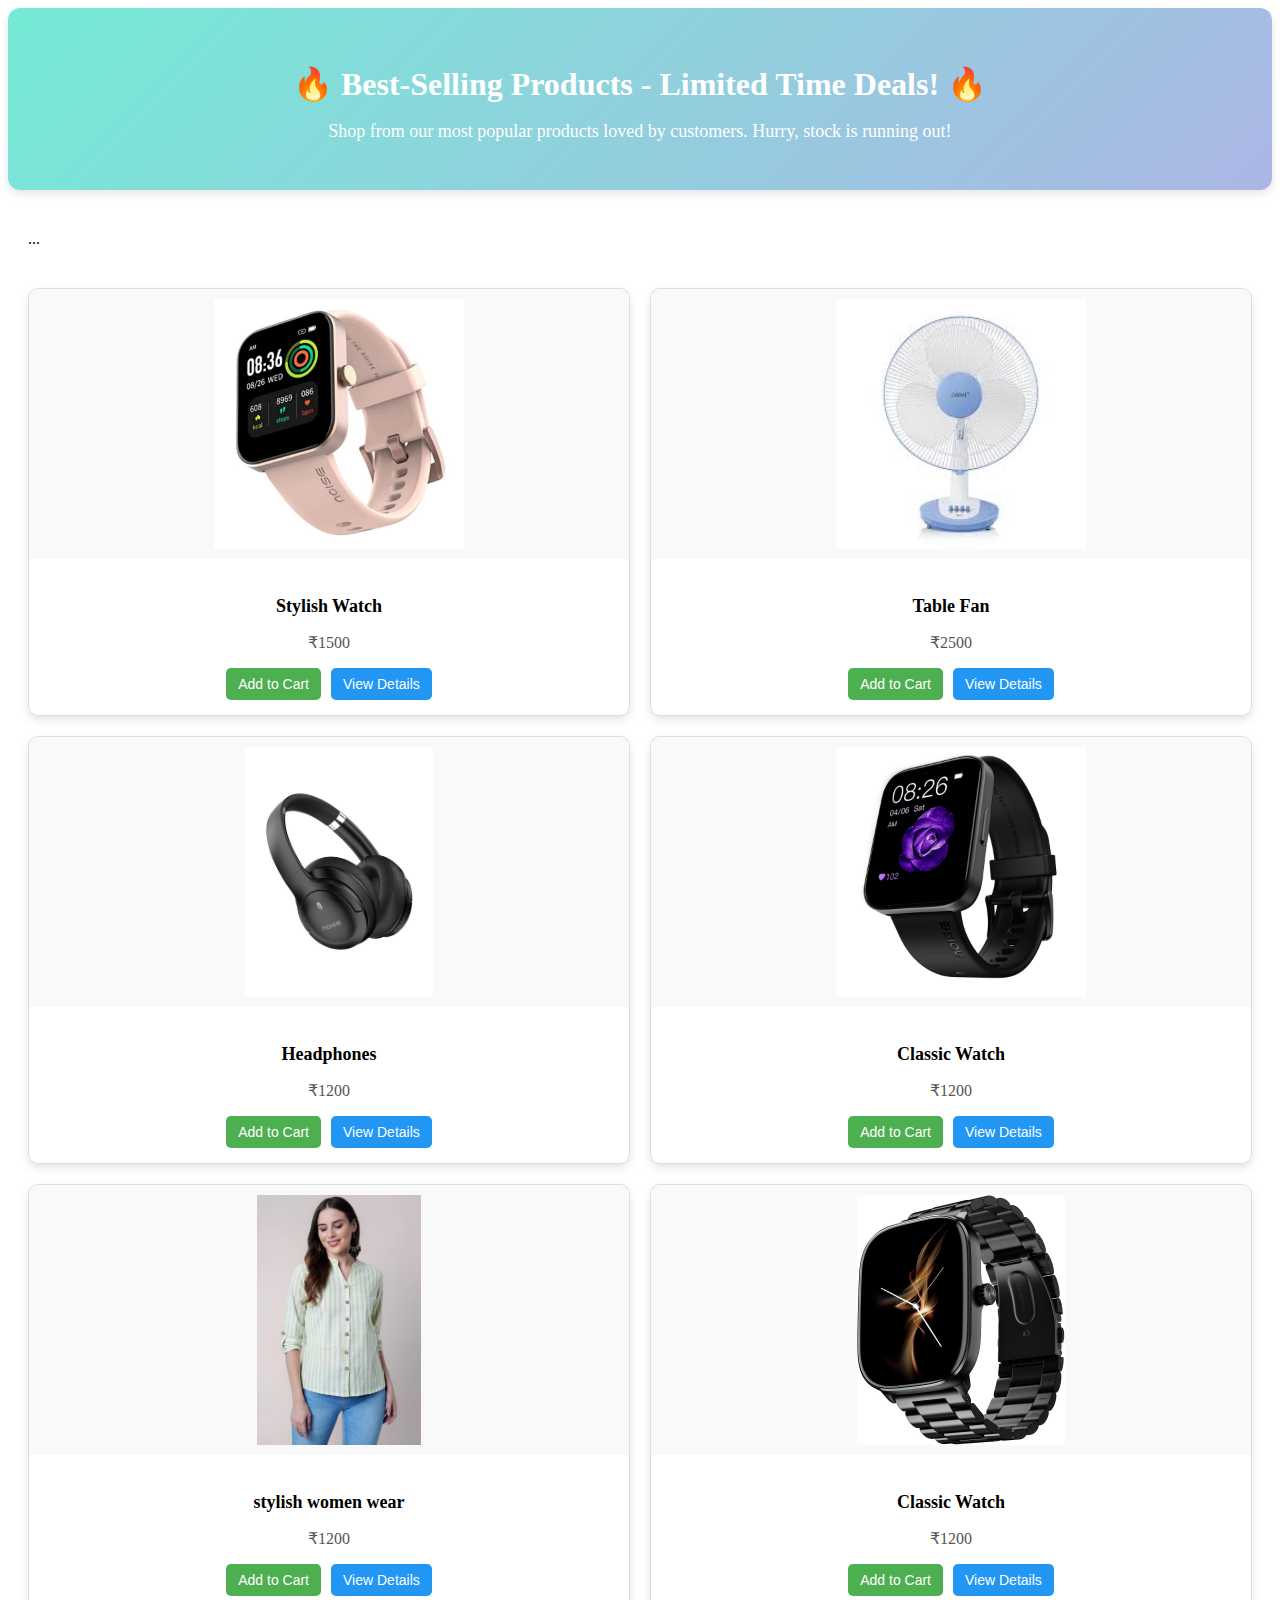
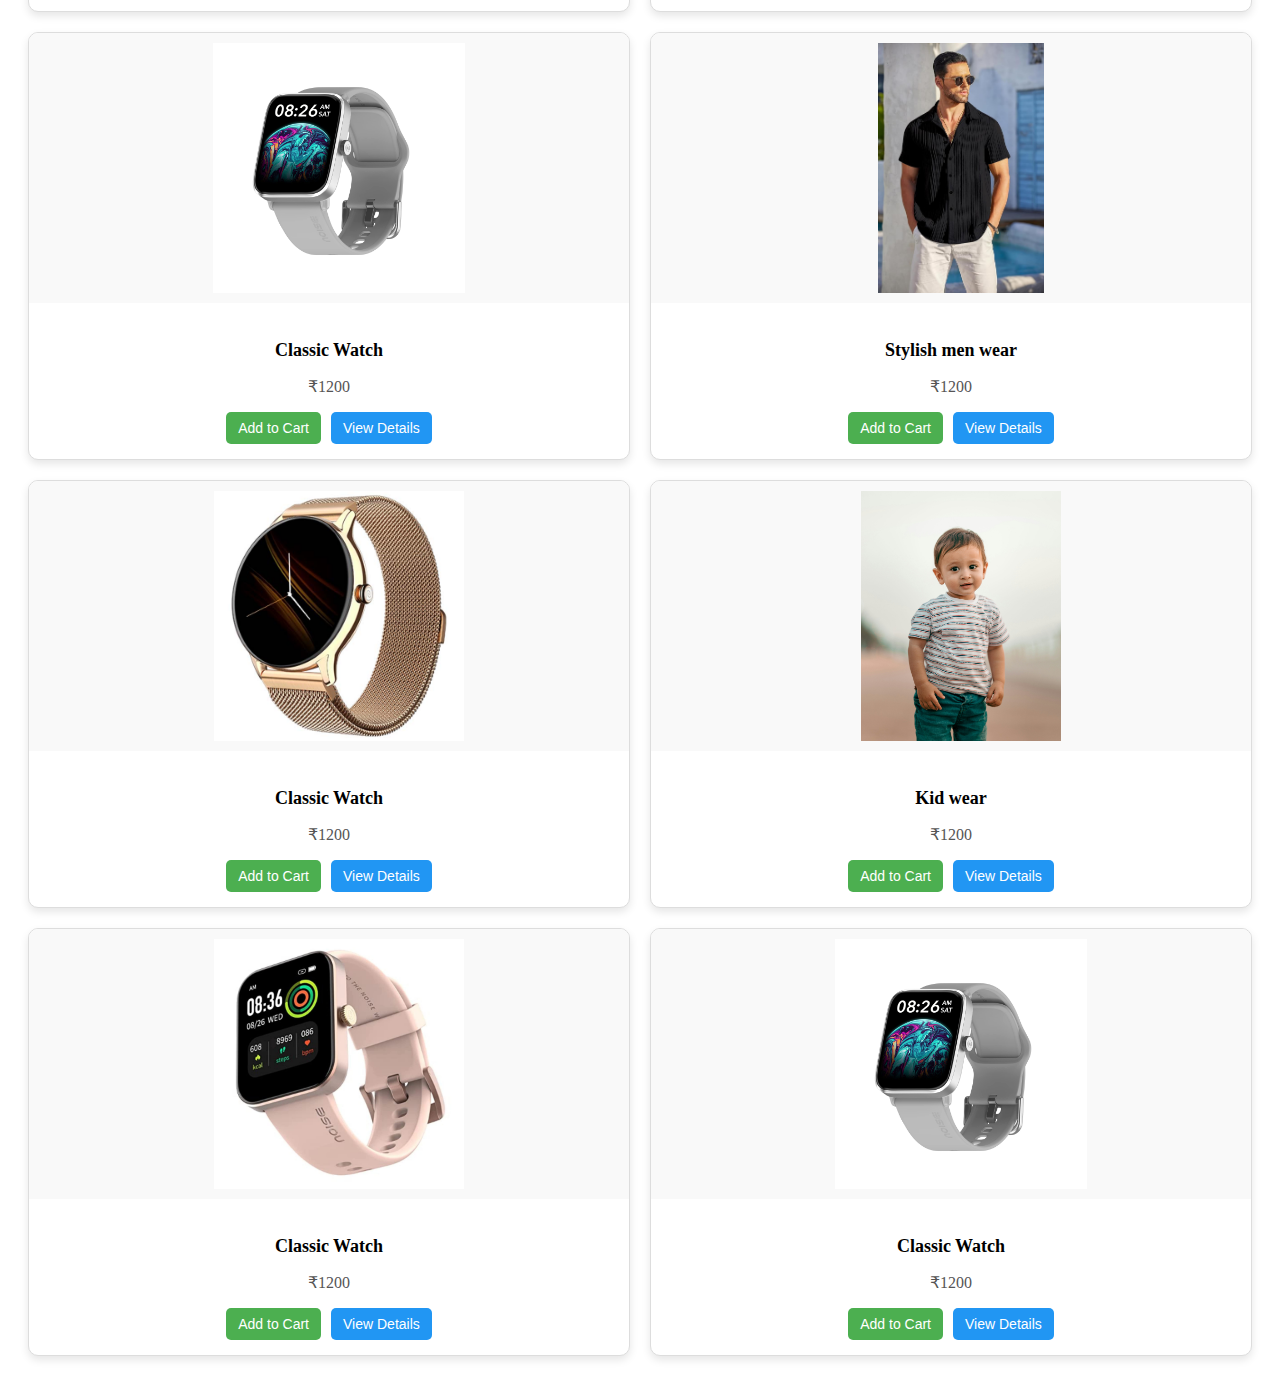
<file: bestselling.html>
<!DOCTYPE html>
<html lang="en">
<head>
    <meta charset="UTF-8">
    <meta name="viewport" content="width=device-width, initial-scale=1.0">
    <link rel="stylesheet" href="salefolder.css">
    <title>Sale</title>
</head>
<body>

    <div class="products_banner">
        <h2>🔥 Best-Selling Products - Limited Time Deals! 🔥</h2>
        <p>Shop from our most popular products loved by customers. Hurry, stock is running out!</p>

    </div>
    
    <div class="products">
        <!-- Your Cards Start Here -->
        ...
    </div>
    
    <div class="products">
        <!-- Card Start -->
        <div class="card">
            <div class="card_top">
                <img src="./IMAGES/watch.jpg" alt="Watch 1" class="card_img">
                <div class="card_top_icons">
                    <i class="fas fa-heart"></i>
                    <i class="fas fa-eye"></i>
                </div>
            </div>
            <div class="card_body">
                <h3 class="card_title">Stylish Watch</h3>
                <p class="card_price">₹1500</p>
                <!-- 🔥 New Button Section -->
        <div class="card_buttons">
            <button class="btn_cart" onclick="addToCart('./IMAGES/watch.jpg', 'Stylish Watch')">Add to Cart</button>
            <button class="btn_view">View Details</button>
        </div>
            </div>
        </div>
    
        <div class="card">
            <div class="card_top">
                <img src="./IMAGES/tablefan.jpeg" alt="Watch 2" class="card_img">
                <div class="card_top_icons">
                    <i class="fas fa-heart"></i>
                    <i class="fas fa-eye"></i>
                </div>
            </div>
            <div class="card_body">
                <h3 class="card_title">Table Fan</h3>
                <p class="card_price">₹2500</p>
                <!-- 🔥 New Button Section -->
        <div class="card_buttons">
            <button class="btn_cart" onclick="addToCart('./IMAGES/tablefan.jpeg', 'Table Fan')">Add to Cart</button>
            <button class="btn_view">View Details</button>
        </div>
            </div>
        </div>
    
        <!-- Similarly add more watch cards till you have 12 cards -->
        <div class="card">
            <div class="card_top">
                <img src="./IMAGES/headphone.jpg" alt="Watch 3" class="card_img">
                <div class="card_top_icons">
                    <i class="fas fa-heart"></i>
                    <i class="fas fa-eye"></i>
                </div>
            </div>
            <div class="card_body">
                <h3 class="card_title">Headphones</h3>
                <p class="card_price">₹1200</p>
                <!-- 🔥 New Button Section -->
        <div class="card_buttons">
            <button class="btn_cart" onclick="addToCart('./IMAGES/headphone.jpg', 'Headphones')">Add to Cart</button>
            <button class="btn_view">View Details</button>
        </div>
            </div>
        </div>
    
        <!-- Add watch4.jpg to watch12.jpg similarly -->

        <div class="card">
            <div class="card_top">
                <img src="./IMAGES/watch4.jpg" alt="Watch 3" class="card_img">
                <div class="card_top_icons">
                    <i class="fas fa-heart"></i>
                    <i class="fas fa-eye"></i>
                </div>
            </div>
            <div class="card_body">
                <h3 class="card_title">Classic Watch</h3>
                <p class="card_price">₹1200</p>
                <!-- 🔥 New Button Section -->
        <div class="card_buttons">
            <button class="btn_cart" onclick="addToCart('./IMAGES/watch4.jpg', 'Classic Watch')">Add to Cart</button>
            <button class="btn_view">View Details</button>
        </div>
            </div>
        </div>

        <!-- Add watch5.jpg to watch12.jpg similarly -->

        <div class="card">
            <div class="card_top">
                <img src="./IMAGES/women fash.jpg" alt="Watch 3" class="card_img">
                <div class="card_top_icons">
                    <i class="fas fa-heart"></i>
                    <i class="fas fa-eye"></i>
                </div>
            </div>
            <div class="card_body">
                <h3 class="card_title">stylish women wear</h3>
                <p class="card_price">₹1200</p>
                <!-- 🔥 New Button Section -->
        <div class="card_buttons">
            <button class="btn_cart" onclick="addToCart('./IMAGES/women fash.jpg', 'stylish women wear')">Add to Cart</button>
            <button class="btn_view">View Details</button>
        </div>
            </div>
        </div>

        <!-- Add watch6.jpg to watch12.jpg similarly -->

        <div class="card">
            <div class="card_top">
                <img src="./IMAGES/watch5.jpg" alt="Watch 3" class="card_img">
                <div class="card_top_icons">
                    <i class="fas fa-heart"></i>
                    <i class="fas fa-eye"></i>
                </div>
            </div>
            <div class="card_body">
                <h3 class="card_title">Classic Watch</h3>
                <p class="card_price">₹1200</p>
                <!-- 🔥 New Button Section -->
        <div class="card_buttons">
            <button class="btn_cart" onclick="addToCart('./IMAGES/watch5.jpg', 'Classic Watch')">Add to Cart</button>
            <button class="btn_view">View Details</button>
        </div>
            </div>
        </div>

        <!-- Add watch7.jpg to watch12.jpg similarly -->

        <div class="card">
            <div class="card_top">
                <img src="./IMAGES/watch7.jpg" alt="Watch 3" class="card_img">
                <div class="card_top_icons">
                    <i class="fas fa-heart"></i>
                    <i class="fas fa-eye"></i>
                </div>
            </div>
            <div class="card_body">
                <h3 class="card_title">Classic Watch</h3>
                <p class="card_price">₹1200</p>
                <!-- 🔥 New Button Section -->
        <div class="card_buttons">
            <button class="btn_cart" onclick="addToCart('./IMAGES/watch7.jpg', 'Classic Watch')">Add to Cart</button>
            <button class="btn_view">View Details</button>
        </div>
            </div>
        </div>

        <!-- Add watch8.jpg to watch12.jpg similarly -->

        <div class="card">
            <div class="card_top">
                <img src="./IMAGES/men fash.jpg" alt="Watch 3" class="card_img">
                <div class="card_top_icons">
                    <i class="fas fa-heart"></i>
                    <i class="fas fa-eye"></i>
                </div>
            </div>
            <div class="card_body">
                <h3 class="card_title">Stylish men wear</h3>
                <p class="card_price">₹1200</p>
                <!-- 🔥 New Button Section -->
        <div class="card_buttons">
            <button class="btn_cart" onclick="addToCart('./IMAGES/men fash.jpg', 'Stylish men wear')">Add to Cart</button>
            <button class="btn_view">View Details</button>
        </div>
            </div>
        </div>

        <!-- Add watch9.jpg to watch12.jpg similarly -->

        <div class="card">
            <div class="card_top">
                <img src="./IMAGES/watch3.jpg" alt="Watch 3" class="card_img">
                <div class="card_top_icons">
                    <i class="fas fa-heart"></i>
                    <i class="fas fa-eye"></i>
                </div>
            </div>
            <div class="card_body">
                <h3 class="card_title">Classic Watch</h3>
                <p class="card_price">₹1200</p>
                <!-- 🔥 New Button Section -->
        <div class="card_buttons">
            <button class="btn_cart" onclick="addToCart('./IMAGES/watch3.jpg', 'Classic Watch')">Add to Cart</button>
            <button class="btn_view">View Details</button>
        </div>
            </div>
        </div>

        <!-- Add watch10.jpg to watch12.jpg similarly -->

        <div class="card">
            <div class="card_top">
                <img src="./IMAGES/kid fash.jpeg" alt="Watch 3" class="card_img">
                <div class="card_top_icons">
                    <i class="fas fa-heart"></i>
                    <i class="fas fa-eye"></i>
                </div>
            </div>
            <div class="card_body">
                <h3 class="card_title">Kid wear</h3>
                <p class="card_price">₹1200</p>
                <!-- 🔥 New Button Section -->
        <div class="card_buttons">
            <button class="btn_cart" onclick="addToCart('./IMAGES/kid fash.jpeg', 'Kid wear')">Add to Cart</button>
            <button class="btn_view">View Details</button>
        </div>
            </div>
        </div>

        <!-- Add watch11.jpg to watch12.jpg similarly -->

        <div class="card">
            <div class="card_top">
                <img src="./IMAGES/watch.jpg" alt="Watch 3" class="card_img">
                <div class="card_top_icons">
                    <i class="fas fa-heart"></i>
                    <i class="fas fa-eye"></i>
                </div>
            </div>
            <div class="card_body">
                <h3 class="card_title">Classic Watch</h3>
                <p class="card_price">₹1200</p>
                <div class="card_buttons">
                    <button class="btn_cart" onclick="addToCart('./IMAGES/watch.jpg', 'Classic Watch')">Add to Cart</button>
                    <button class="btn_view">View Details</button>
                </div>
            </div>
        </div>

        <!-- Add watch12.jpg to watch12.jpg similarly -->

        <div class="card">
            <div class="card_top">
                <img src="./IMAGES/watch7.jpg" alt="Watch 3" class="card_img">
                <div class="card_top_icons">
                    <i class="fas fa-heart"></i>
                    <i class="fas fa-eye"></i>
                </div>
            </div>
            <div class="card_body">
                <h3 class="card_title">Classic Watch</h3>
                <p class="card_price">₹1200</p>
                <!-- 🔥 New Button Section -->
        <div class="card_buttons">
            <button class="btn_cart" onclick="addToCart('./IMAGES/watch7.jpg', 'Classic Watch')">Add to Cart</button>
            <button class="btn_view">View Details</button>
        </div>
            </div>
        </div>
    
    
    </div>
    
</body>

<script>
    function addToCart(imageUrl, productName) {
        let cart = JSON.parse(localStorage.getItem('cart')) || [];
        cart.push({
            image: imageUrl,
            name: productName,
            quantity: 1
        });
        localStorage.setItem('cart', JSON.stringify(cart));
        window.location.href = 'cart.html';
    }
    </script>
</html>
</file>
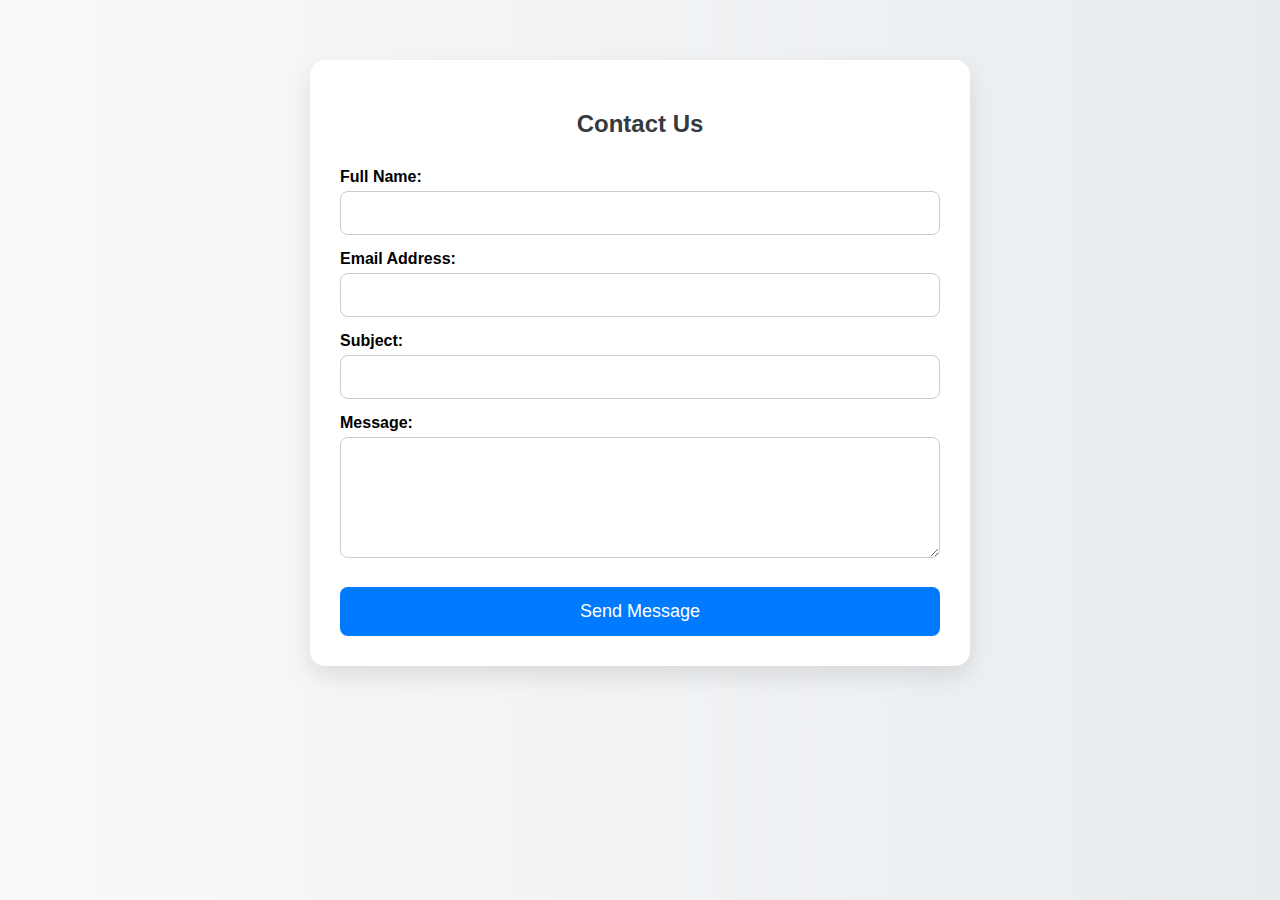
<file: contact.html>
<!DOCTYPE html>
<html lang="en">
<head>
  <meta charset="UTF-8" />
  <meta name="viewport" content="width=device-width, initial-scale=1.0"/>
  <title>Contact Us - MyShop</title>
  <style>
    body {
      margin: 0;
      padding: 0;
      background: linear-gradient(to right, #f8f9fa, #e9ecef);
      font-family: 'Segoe UI', sans-serif;
    }
    .contact-box {
      max-width: 600px;
      background: white;
      margin: 60px auto;
      padding: 30px;
      border-radius: 15px;
      box-shadow: 0 10px 25px rgba(0,0,0,0.1);
    }
    h2 {
      text-align: center;
      margin-bottom: 30px;
      color: #343a40;
    }
    label {
      display: block;
      margin-top: 15px;
      font-weight: 600;
    }
    input, textarea {
      width: 100%;
      padding: 12px;
      margin-top: 5px;
      border: 1px solid #ccc;
      border-radius: 8px;
      font-size: 16px;
      box-sizing: border-box;
    }
    button {
      width: 100%;
      padding: 14px;
      background: #007bff;
      color: white;
      border: none;
      font-size: 18px;
      border-radius: 8px;
      margin-top: 25px;
      cursor: pointer;
      transition: background 0.3s ease;
    }
    button:hover {
      background: #0056b3;
    }
  </style>
</head>
<body>

  <div class="contact-box">
    <h2>Contact Us</h2>
    <form id="contactForm">
      <label for="name">Full Name:</label>
      <input type="text" id="name" name="name" required>

      <label for="email">Email Address:</label>
      <input type="email" id="email" name="email" required>

      <label for="subject">Subject:</label>
      <input type="text" id="subject" name="subject" required>

      <label for="message">Message:</label>
      <textarea id="message" name="message" rows="5" required></textarea>

      <button type="submit">Send Message</button>
    </form>
  </div>

  <script>
    document.getElementById("contactForm").addEventListener("submit", function(e) {
      e.preventDefault(); // Prevent actual form submission
      alert("✅ Your details have been submitted successfully!");
      this.reset(); // Clear the form after submission
    });
  </script>

</body>
</html>
</file>
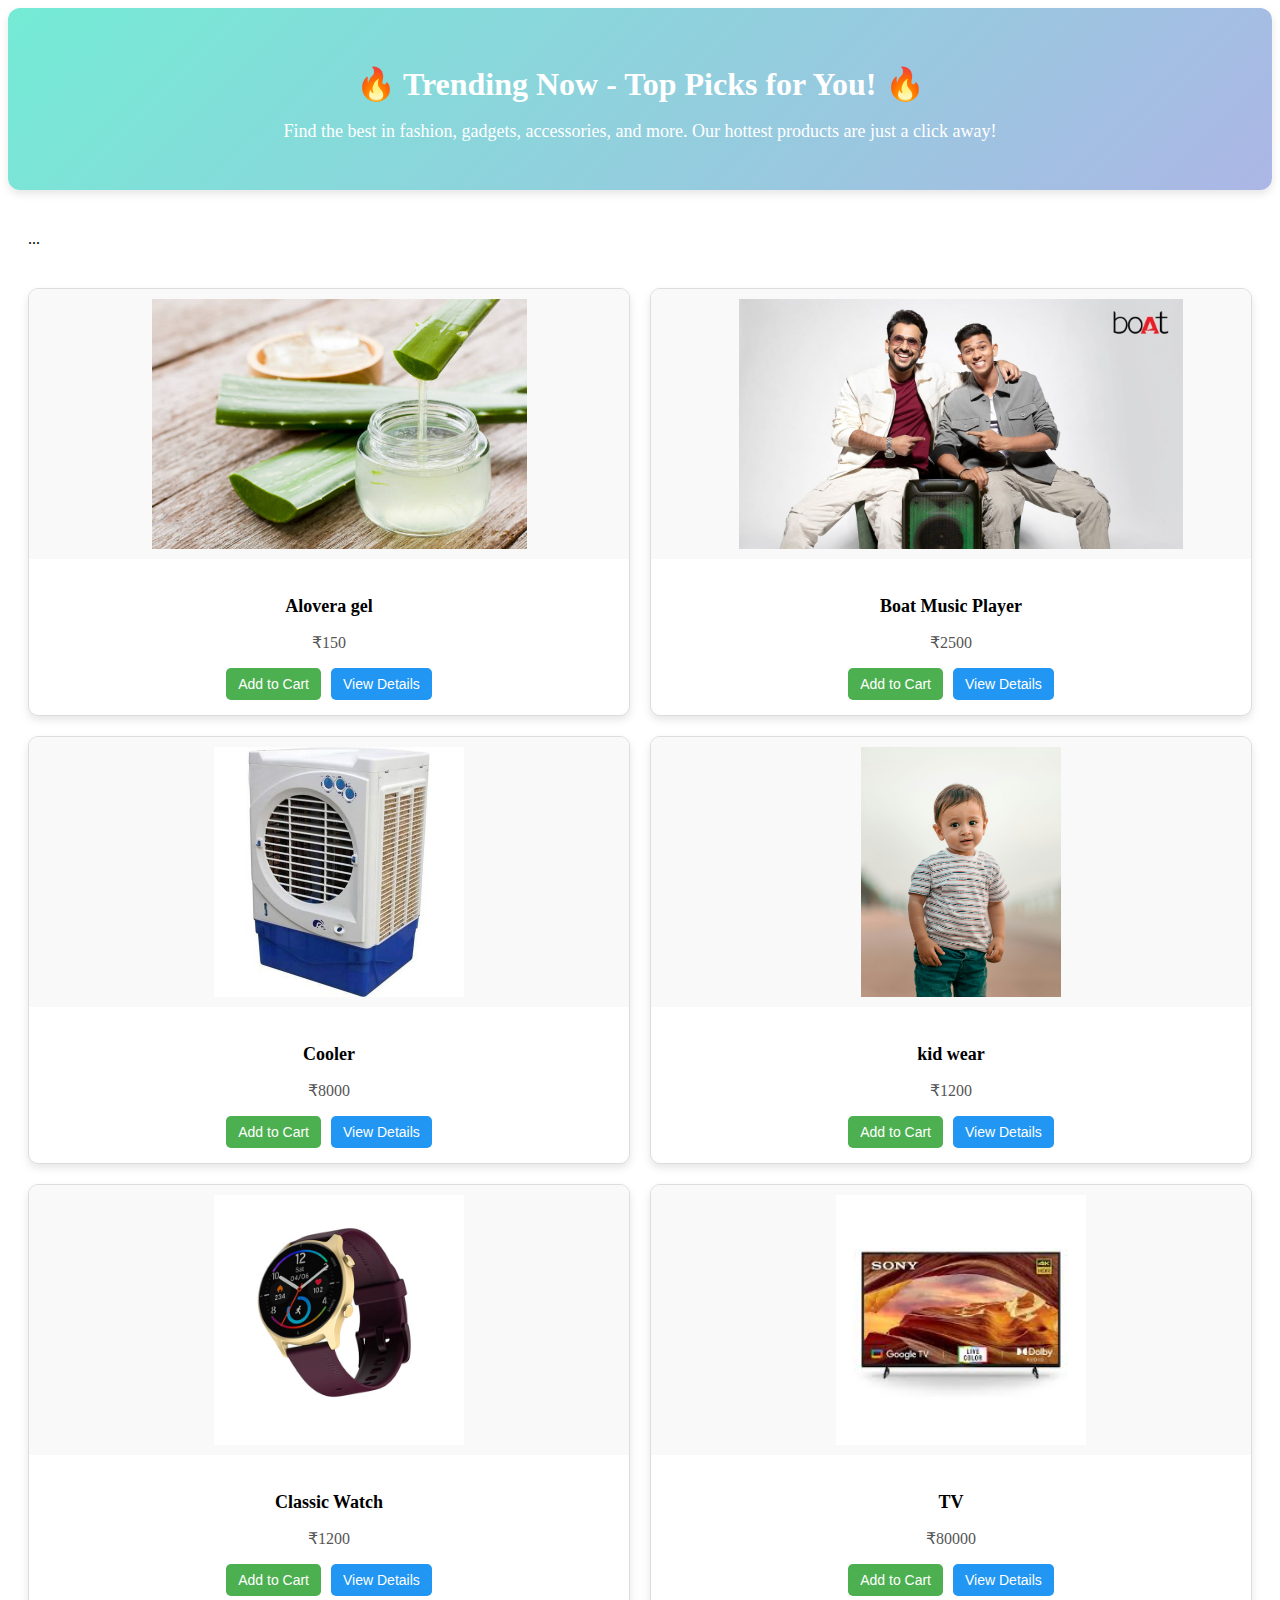
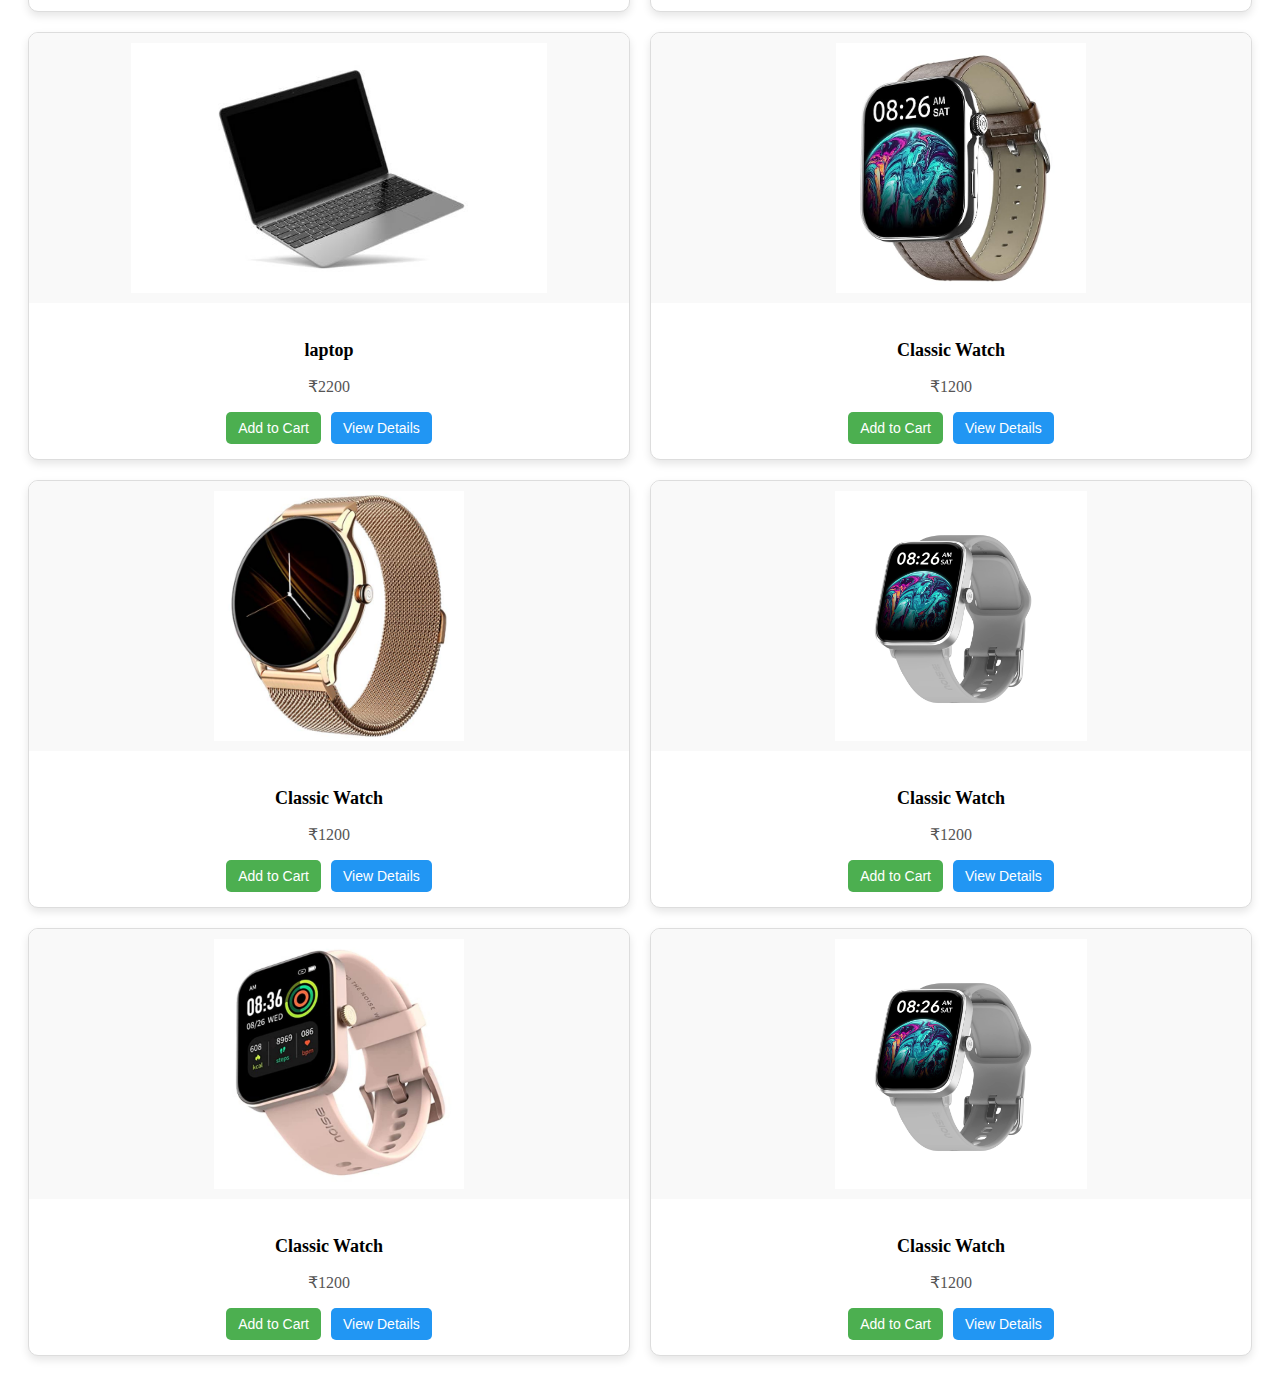
<file: ourproduct.html>
<!DOCTYPE html>
<html lang="en">
<head>
    <meta charset="UTF-8">
    <meta name="viewport" content="width=device-width, initial-scale=1.0">
    <link rel="stylesheet" href="salefolder.css">
    <title>Sale</title>
</head>
<body>

    <div class="products_banner">
        <h2>🔥 Trending Now - Top Picks for You! 🔥</h2>
        <p>Find the best in fashion, gadgets, accessories, and more. Our hottest products are just a click away!</p>

    </div>
    
    <div class="products">
        <!-- Your Cards Start Here -->
        ...
    </div>
    
    <div class="products">
        <!-- Card Start -->
        <div class="card">
            <div class="card_top">
                <img src="./IMAGES/alovera gel.jpg" alt="Watch 1" class="card_img">
                <div class="card_top_icons">
                    <i class="fas fa-heart"></i>
                    <i class="fas fa-eye"></i>
                </div>
            </div>
            <div class="card_body">
                <h3 class="card_title">Alovera gel</h3>
                <p class="card_price">₹150</p>
                <!-- 🔥 New Button Section -->
        <div class="card_buttons">
            <button class="btn_cart" onclick="addToCart('./IMAGES/alovera gel.jpg', 'Alovera gel')">Add to Cart</button>
            <button class="btn_view">View Details</button>
        </div>
            </div>
        </div>
    
        <div class="card">
            <div class="card_top">
                <img src="./IMAGES/boat music player.jpg" alt="Watch 2" class="card_img">
                <div class="card_top_icons">
                    <i class="fas fa-heart"></i>
                    <i class="fas fa-eye"></i>
                </div>
            </div>
            <div class="card_body">
                <h3 class="card_title">Boat Music Player</h3>
                <p class="card_price">₹2500</p>
                <!-- 🔥 New Button Section -->
        <div class="card_buttons">
            <button class="btn_cart" onclick="addToCart('./IMAGES/boat music player.jpg', 'Boat Music Player')">Add to Cart</button>
            <button class="btn_view">View Details</button>
        </div>
            </div>
        </div>
    
        <!-- Similarly add more watch cards till you have 12 cards -->
        <div class="card">
            <div class="card_top">
                <img src="./IMAGES/cooler.jpg" alt="Watch 3" class="card_img">
                <div class="card_top_icons">
                    <i class="fas fa-heart"></i>
                    <i class="fas fa-eye"></i>
                </div>
            </div>
            <div class="card_body">
                <h3 class="card_title">Cooler</h3>
                <p class="card_price">₹8000</p>
                <!-- 🔥 New Button Section -->
        <div class="card_buttons">
            <button class="btn_cart" onclick="addToCart('./IMAGES/cooler.jpg', 'Cooler')">Add to Cart</button>
            <button class="btn_view">View Details</button>
        </div>
            </div>
        </div>
    
        <!-- Add watch4.jpg to watch12.jpg similarly -->

        <div class="card">
            <div class="card_top">
                <img src="./IMAGES/kid fash.jpeg" alt="Watch 3" class="card_img">
                <div class="card_top_icons">
                    <i class="fas fa-heart"></i>
                    <i class="fas fa-eye"></i>
                </div>
            </div>
            <div class="card_body">
                <h3 class="card_title">kid wear</h3>
                <p class="card_price">₹1200</p>
                <!-- 🔥 New Button Section -->
        <div class="card_buttons">
            <button class="btn_cart" onclick="addToCart('./IMAGES/kid fash.jpeg', 'kid wear')">Add to Cart</button>
            <button class="btn_view">View Details</button>
        </div>
            </div>
        </div>

        <!-- Add watch5.jpg to watch12.jpg similarly -->

        <div class="card">
            <div class="card_top">
                <img src="./IMAGES/watch6.jpg" alt="Watch 3" class="card_img">
                <div class="card_top_icons">
                    <i class="fas fa-heart"></i>
                    <i class="fas fa-eye"></i>
                </div>
            </div>
            <div class="card_body">
                <h3 class="card_title">Classic Watch</h3>
                <p class="card_price">₹1200</p>
                <!-- 🔥 New Button Section -->
        <div class="card_buttons">
            <button class="btn_cart" onclick="addToCart('./IMAGES/watch6.jpg', 'Classic Watch')">Add to Cart</button>
            <button class="btn_view">View Details</button>
        </div>
            </div>
        </div>

        <!-- Add watch6.jpg to watch12.jpg similarly -->

        <div class="card">
            <div class="card_top">
                <img src="./IMAGES/tv.jpeg" alt="Watch 3" class="card_img">
                <div class="card_top_icons">
                    <i class="fas fa-heart"></i>
                    <i class="fas fa-eye"></i>
                </div>
            </div>
            <div class="card_body">
                <h3 class="card_title">TV</h3>
                <p class="card_price">₹80000</p>
                <!-- 🔥 New Button Section -->
        <div class="card_buttons">
            <button class="btn_cart" onclick="addToCart('./IMAGES/tv.jpeg', 'TV')">Add to Cart</button>
            <button class="btn_view">View Details</button>
        </div>
            </div>
        </div>

        <!-- Add watch7.jpg to watch12.jpg similarly -->

        <div class="card">
            <div class="card_top">
                <img src="./IMAGES/laptop.jpg" alt="Watch 3" class="card_img">
                
                <div class="card_top_icons">
                    <i class="fas fa-heart"></i>
                    <i class="fas fa-eye"></i>
                </div>
            </div>
            <div class="card_body">
                <h3 class="card_title">laptop</h3>
                <p class="card_price">₹2200</p>
                <!-- 🔥 New Button Section -->
        <div class="card_buttons">
            <button class="btn_cart" onclick="addToCart('./IMAGES/laptop.jpg', 'Laptop')">Add to Cart</button>
            <button class="btn_view">View Details</button>
        </div>
            </div>
        </div>

        <!-- Add watch8.jpg to watch12.jpg similarly -->

        <div class="card">
            <div class="card_top">
                <img src="./IMAGES/watch8.jpg" alt="Watch 3" class="card_img">
                <div class="card_top_icons">
                    <i class="fas fa-heart"></i>
                    <i class="fas fa-eye"></i>
                </div>
            </div>
            <div class="card_body">
                <h3 class="card_title">Classic Watch</h3>
                <p class="card_price">₹1200</p>
                <!-- 🔥 New Button Section -->
        <div class="card_buttons">
            <button class="btn_cart" onclick="addToCart('./IMAGES/watch8.jpg', 'Classic Watch')">Add to Cart</button>
            <button class="btn_view">View Details</button>
        </div>
            </div>
        </div>

        <!-- Add watch9.jpg to watch12.jpg similarly -->

        <div class="card">
            <div class="card_top">
                <img src="./IMAGES/watch3.jpg" alt="Watch 3" class="card_img">
                <div class="card_top_icons">
                    <i class="fas fa-heart"></i>
                    <i class="fas fa-eye"></i>
                </div>
            </div>
            <div class="card_body">
                <h3 class="card_title">Classic Watch</h3>
                <p class="card_price">₹1200</p>
                <!-- 🔥 New Button Section -->
        <div class="card_buttons">
            <button class="btn_cart" onclick="addToCart('./IMAGES/watch3.jpg', 'Classic Watch')">Add to Cart</button>
            <button class="btn_view">View Details</button>
        </div>
            </div>
        </div>

        <!-- Add watch10.jpg to watch12.jpg similarly -->

        <div class="card">
            <div class="card_top">
                <img src="./IMAGES/watch7.jpg" alt="Watch 3" class="card_img">
                <div class="card_top_icons">
                    <i class="fas fa-heart"></i>
                    <i class="fas fa-eye"></i>
                </div>
            </div>
            <div class="card_body">
                <h3 class="card_title">Classic Watch</h3>
                <p class="card_price">₹1200</p>
                <!-- 🔥 New Button Section -->
        <div class="card_buttons">
            <button class="btn_cart" onclick="addToCart('./IMAGES/watch7.jpg', 'Classic Watch')">Add to Cart</button>
            <button class="btn_view">View Details</button>
        </div>
            </div>
        </div>

        <!-- Add watch11.jpg to watch12.jpg similarly -->

        <div class="card">
            <div class="card_top">
                <img src="./IMAGES/watch.jpg" alt="Watch 3" class="card_img">
                <div class="card_top_icons">
                    <i class="fas fa-heart"></i>
                    <i class="fas fa-eye"></i>
                </div>
            </div>
            <div class="card_body">
                <h3 class="card_title">Classic Watch</h3>
                <p class="card_price">₹1200</p>
                <div class="card_buttons">
                    <button class="btn_cart" onclick="addToCart('./IMAGES/watch.jpg', 'Classic Watch')">Add to Cart</button>
                    <button class="btn_view">View Details</button>
                </div>
            </div>
        </div>

        <!-- Add watch12.jpg to watch12.jpg similarly -->

        <div class="card">
            <div class="card_top">
                <img src="./IMAGES/watch7.jpg" alt="Watch 3" class="card_img">
                <div class="card_top_icons">
                    <i class="fas fa-heart"></i>
                    <i class="fas fa-eye"></i>
                </div>
            </div>
            <div class="card_body">
                <h3 class="card_title">Classic Watch</h3>
                <p class="card_price">₹1200</p>
                <!-- 🔥 New Button Section -->
        <div class="card_buttons">
            <button class="btn_cart" onclick="addToCart('./IMAGES/watch7.jpg', 'Classic Watch')">Add to Cart</button>
            <button class="btn_view">View Details</button>
        </div>
            </div>
        </div>
    
    
    </div>
    
</body>

<script>
    function addToCart(imageUrl, productName) {
        let cart = JSON.parse(localStorage.getItem('cart')) || [];
        cart.push({
            image: imageUrl,
            name: productName,
            quantity: 1
        });
        localStorage.setItem('cart', JSON.stringify(cart));
        window.location.href = 'cart.html';
    }
    </script>
    
</html>
</file>
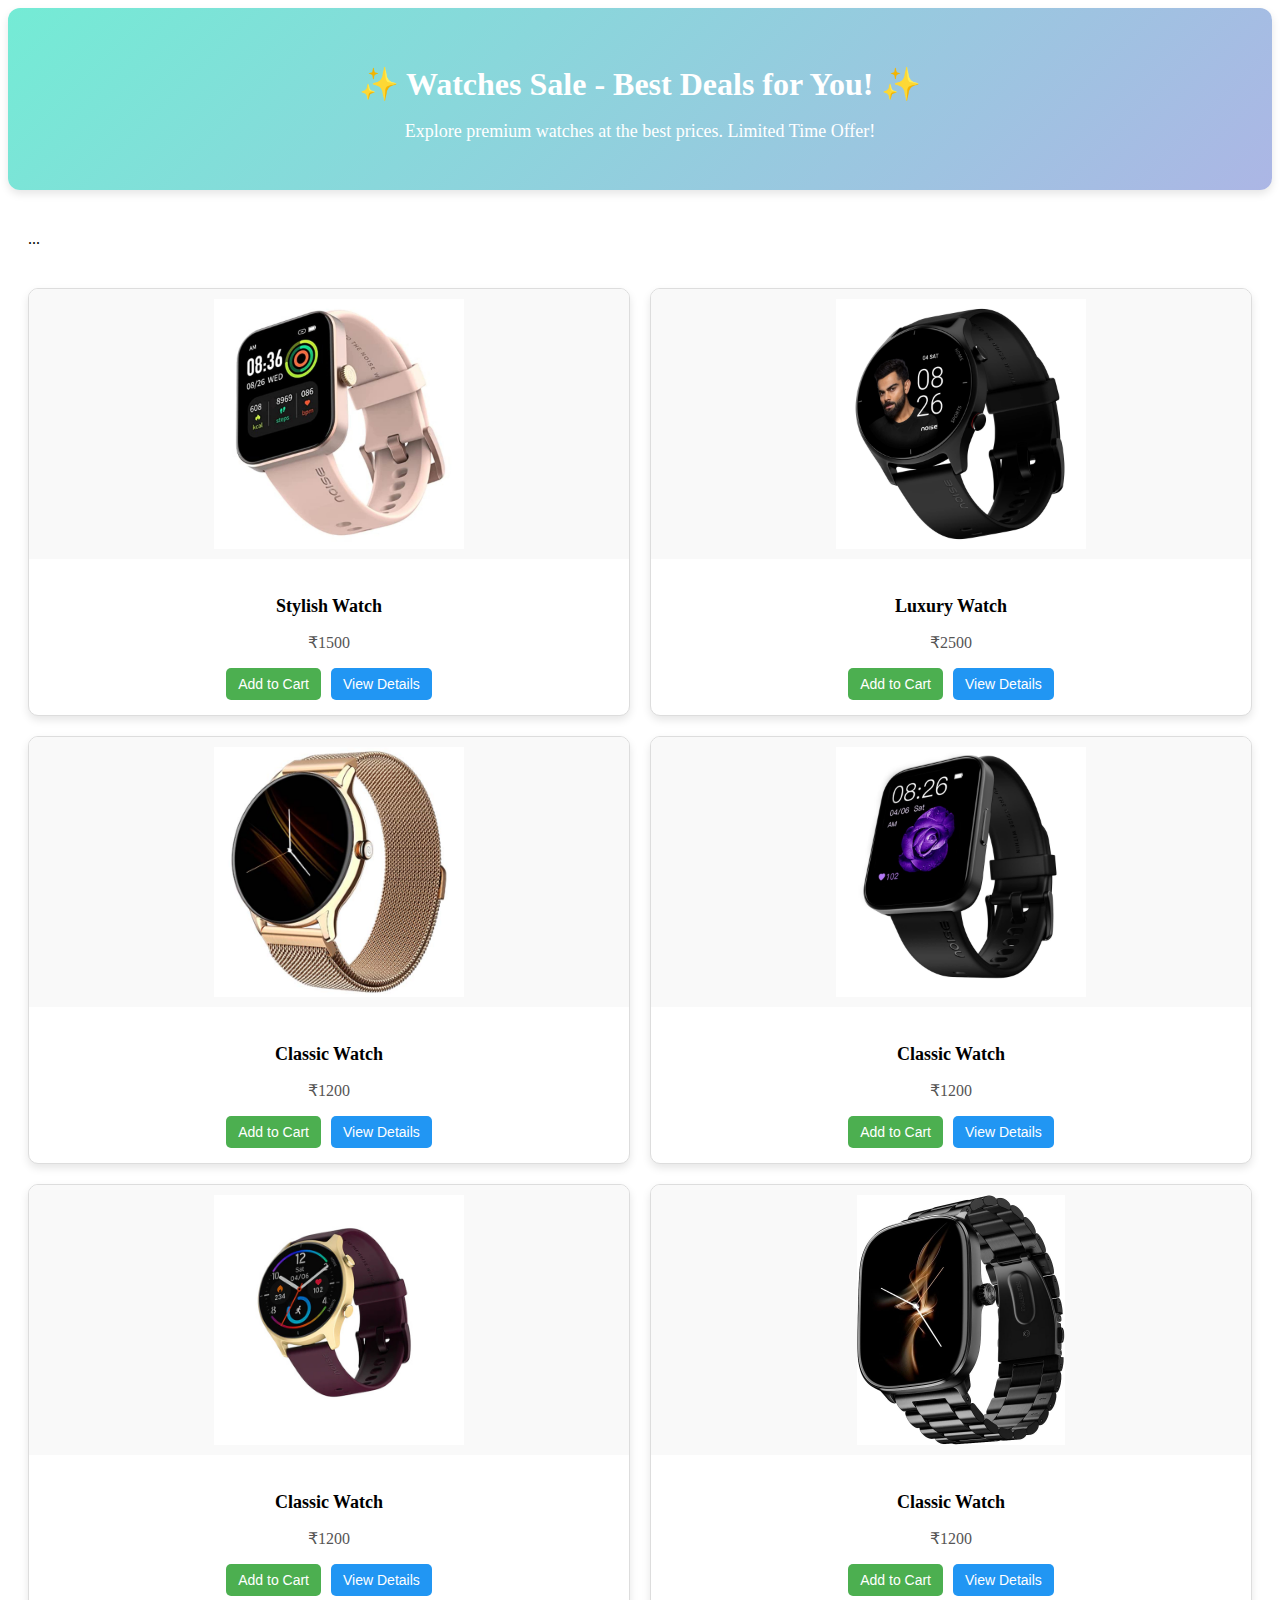
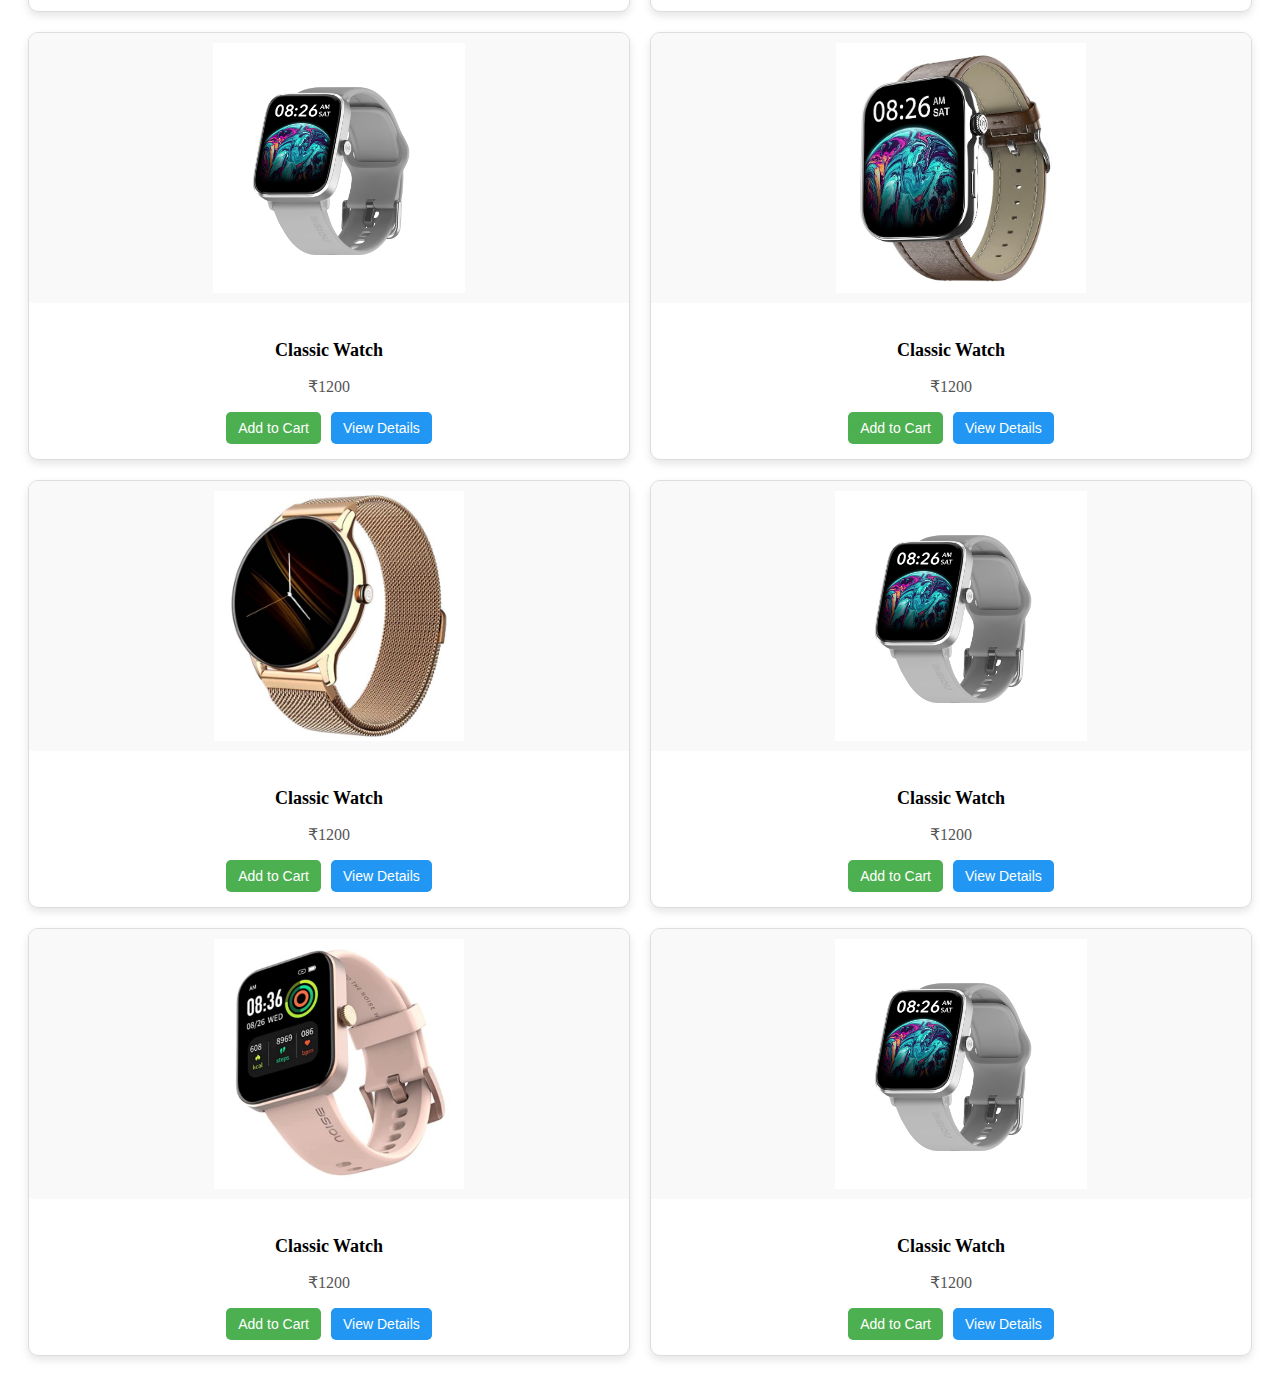
<file: Salefolder.html>
<!DOCTYPE html>
<html lang="en">
<head>
    <meta charset="UTF-8">
    <meta name="viewport" content="width=device-width, initial-scale=1.0">
    <link rel="stylesheet" href="salefolder.css">
    <title>Sale</title>
</head>
<body>

    <div class="products_banner">
        <h2>✨ Watches Sale - Best Deals for You! ✨</h2>
        <p>Explore premium watches at the best prices. Limited Time Offer!</p>
    </div>
    
    <div class="products">
        <!-- Your Cards Start Here -->
        ...
    </div>
    
    <div class="products">
        <!-- Card Start -->
        <div class="card">
            <div class="card_top">
                <img src="./IMAGES/watch.jpg" alt="Watch 1" class="card_img">
                <div class="card_top_icons">
                    <i class="fas fa-heart"></i>
                    <i class="fas fa-eye"></i>
                </div>
            </div>
            <div class="card_body">
                <h3 class="card_title">Stylish Watch</h3>
                <p class="card_price">₹1500</p>
                <!-- 🔥 New Button Section -->
        <div class="card_buttons">
            <button class="btn_cart">Add to Cart</button>
            <button class="btn_view">View Details</button>
        </div>
            </div>
        </div>
    
        <div class="card">
            <div class="card_top">
                <img src="./IMAGES/watch2.jpg" alt="Watch 2" class="card_img">
                <div class="card_top_icons">
                    <i class="fas fa-heart"></i>
                    <i class="fas fa-eye"></i>
                </div>
            </div>
            <div class="card_body">
                <h3 class="card_title">Luxury Watch</h3>
                <p class="card_price">₹2500</p>
                <!-- 🔥 New Button Section -->
        <div class="card_buttons">
            <button class="btn_cart">Add to Cart</button>
            <button class="btn_view">View Details</button>
        </div>
            </div>
        </div>
    
        <!-- Similarly add more watch cards till you have 12 cards -->
        <div class="card">
            <div class="card_top">
                <img src="./IMAGES/watch3.jpg" alt="Watch 3" class="card_img">
                <div class="card_top_icons">
                    <i class="fas fa-heart"></i>
                    <i class="fas fa-eye"></i>
                </div>
            </div>
            <div class="card_body">
                <h3 class="card_title">Classic Watch</h3>
                <p class="card_price">₹1200</p>
                <!-- 🔥 New Button Section -->
        <div class="card_buttons">
            <button class="btn_cart">Add to Cart</button>
            <button class="btn_view">View Details</button>
        </div>
            </div>
        </div>
    
        <!-- Add watch4.jpg to watch12.jpg similarly -->

        <div class="card">
            <div class="card_top">
                <img src="./IMAGES/watch4.jpg" alt="Watch 3" class="card_img">
                <div class="card_top_icons">
                    <i class="fas fa-heart"></i>
                    <i class="fas fa-eye"></i>
                </div>
            </div>
            <div class="card_body">
                <h3 class="card_title">Classic Watch</h3>
                <p class="card_price">₹1200</p>
                <!-- 🔥 New Button Section -->
        <div class="card_buttons">
            <button class="btn_cart">Add to Cart</button>
            <button class="btn_view">View Details</button>
        </div>
            </div>
        </div>

        <!-- Add watch5.jpg to watch12.jpg similarly -->

        <div class="card">
            <div class="card_top">
                <img src="./IMAGES/watch6.jpg" alt="Watch 3" class="card_img">
                <div class="card_top_icons">
                    <i class="fas fa-heart"></i>
                    <i class="fas fa-eye"></i>
                </div>
            </div>
            <div class="card_body">
                <h3 class="card_title">Classic Watch</h3>
                <p class="card_price">₹1200</p>
                <!-- 🔥 New Button Section -->
        <div class="card_buttons">
            <button class="btn_cart">Add to Cart</button>
            <button class="btn_view">View Details</button>
        </div>
            </div>
        </div>

        <!-- Add watch6.jpg to watch12.jpg similarly -->

        <div class="card">
            <div class="card_top">
                <img src="./IMAGES/watch5.jpg" alt="Watch 3" class="card_img">
                <div class="card_top_icons">
                    <i class="fas fa-heart"></i>
                    <i class="fas fa-eye"></i>
                </div>
            </div>
            <div class="card_body">
                <h3 class="card_title">Classic Watch</h3>
                <p class="card_price">₹1200</p>
                <!-- 🔥 New Button Section -->
        <div class="card_buttons">
            <button class="btn_cart">Add to Cart</button>
            <button class="btn_view">View Details</button>
        </div>
            </div>
        </div>

        <!-- Add watch7.jpg to watch12.jpg similarly -->

        <div class="card">
            <div class="card_top">
                <img src="./IMAGES/watch7.jpg" alt="Watch 3" class="card_img">
                <div class="card_top_icons">
                    <i class="fas fa-heart"></i>
                    <i class="fas fa-eye"></i>
                </div>
            </div>
            <div class="card_body">
                <h3 class="card_title">Classic Watch</h3>
                <p class="card_price">₹1200</p>
                <!-- 🔥 New Button Section -->
        <div class="card_buttons">
            <button class="btn_cart">Add to Cart</button>
            <button class="btn_view">View Details</button>
        </div>
            </div>
        </div>

        <!-- Add watch8.jpg to watch12.jpg similarly -->

        <div class="card">
            <div class="card_top">
                <img src="./IMAGES/watch8.jpg" alt="Watch 3" class="card_img">
                <div class="card_top_icons">
                    <i class="fas fa-heart"></i>
                    <i class="fas fa-eye"></i>
                </div>
            </div>
            <div class="card_body">
                <h3 class="card_title">Classic Watch</h3>
                <p class="card_price">₹1200</p>
                <!-- 🔥 New Button Section -->
        <div class="card_buttons">
            <button class="btn_cart">Add to Cart</button>
            <button class="btn_view">View Details</button>
        </div>
            </div>
        </div>

        <!-- Add watch9.jpg to watch12.jpg similarly -->

        <div class="card">
            <div class="card_top">
                <img src="./IMAGES/watch3.jpg" alt="Watch 3" class="card_img">
                <div class="card_top_icons">
                    <i class="fas fa-heart"></i>
                    <i class="fas fa-eye"></i>
                </div>
            </div>
            <div class="card_body">
                <h3 class="card_title">Classic Watch</h3>
                <p class="card_price">₹1200</p>
                <!-- 🔥 New Button Section -->
        <div class="card_buttons">
            <button class="btn_cart">Add to Cart</button>
            <button class="btn_view">View Details</button>
        </div>
            </div>
        </div>

        <!-- Add watch10.jpg to watch12.jpg similarly -->

        <div class="card">
            <div class="card_top">
                <img src="./IMAGES/watch7.jpg" alt="Watch 3" class="card_img">
                <div class="card_top_icons">
                    <i class="fas fa-heart"></i>
                    <i class="fas fa-eye"></i>
                </div>
            </div>
            <div class="card_body">
                <h3 class="card_title">Classic Watch</h3>
                <p class="card_price">₹1200</p>
                <!-- 🔥 New Button Section -->
        <div class="card_buttons">
            <button class="btn_cart">Add to Cart</button>
            <button class="btn_view">View Details</button>
        </div>
            </div>
        </div>

        <!-- Add watch11.jpg to watch12.jpg similarly -->

        <div class="card">
            <div class="card_top">
                <img src="./IMAGES/watch.jpg" alt="Watch 3" class="card_img">
                <div class="card_top_icons">
                    <i class="fas fa-heart"></i>
                    <i class="fas fa-eye"></i>
                </div>
            </div>
            <div class="card_body">
                <h3 class="card_title">Classic Watch</h3>
                <p class="card_price">₹1200</p>
                <div class="card_buttons">
                    <button class="btn_cart">Add to Cart</button>
                    <button class="btn_view">View Details</button>
                </div>
            </div>
        </div>

        <!-- Add watch12.jpg to watch12.jpg similarly -->

        <div class="card">
            <div class="card_top">
                <img src="./IMAGES/watch7.jpg" alt="Watch 3" class="card_img">
                <div class="card_top_icons">
                    <i class="fas fa-heart"></i>
                    <i class="fas fa-eye"></i>
                </div>
            </div>
            <div class="card_body">
                <h3 class="card_title">Classic Watch</h3>
                <p class="card_price">₹1200</p>
                <!-- 🔥 New Button Section -->
        <div class="card_buttons">
            <button class="btn_cart">Add to Cart</button>
            <button class="btn_view">View Details</button>
        </div>
            </div>
        </div>
    
    
    </div>
    
</body>
</html>
</file>
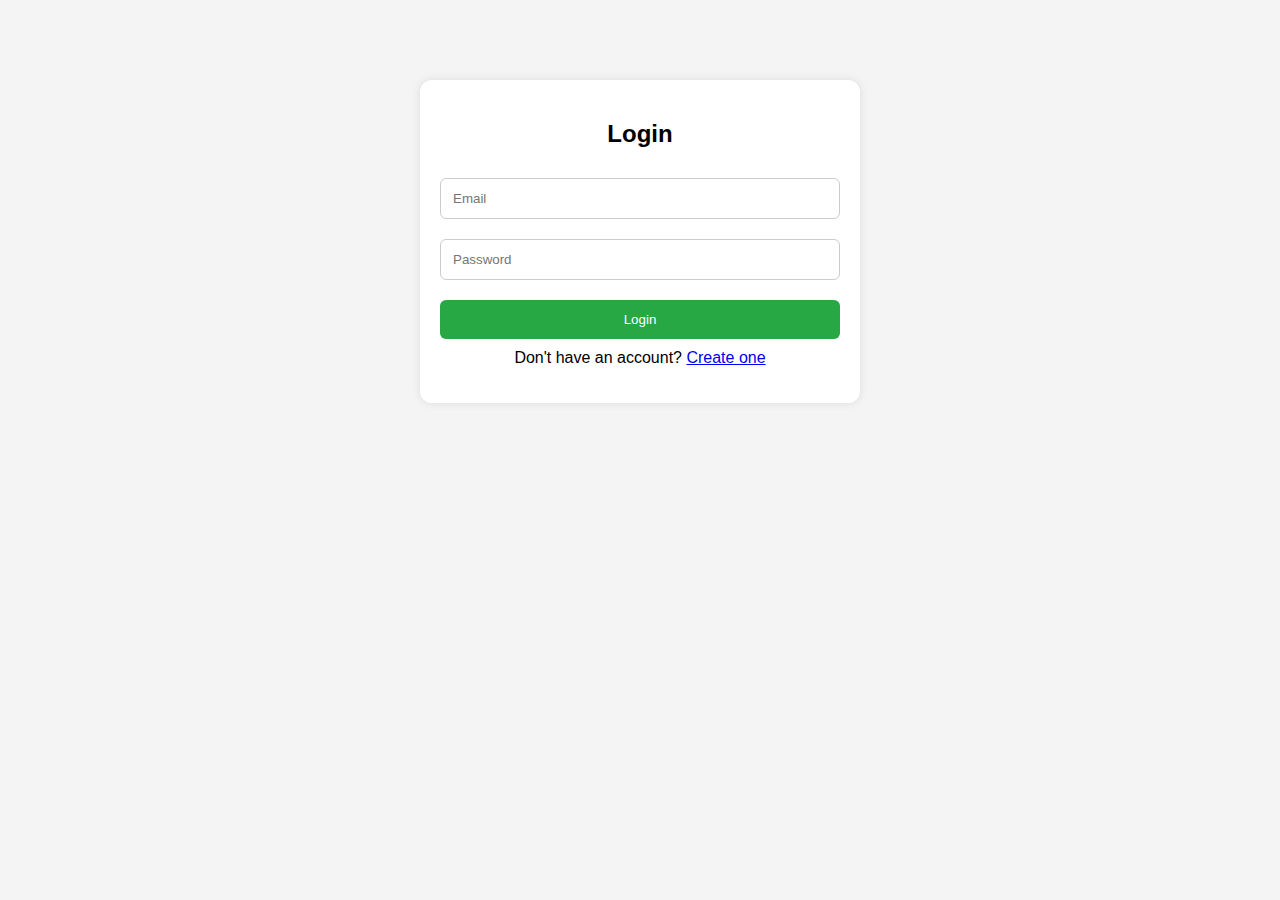
<file: signup.html>
<!DOCTYPE html>
<html lang="en">
<head>
  <meta charset="UTF-8" />
  <meta name="viewport" content="width=device-width, initial-scale=1.0"/>
  <title>Login / Signup</title>
  <link rel="stylesheet" href="signup.css" />
</head>
<body>
  <div class="container">
    <form id="signupForm" class="form hidden">
      <h2>Sign Up</h2>
      <input type="text" id="signupName" placeholder="Full Name" required />
      <input type="email" id="signupEmail" placeholder="Email" required />
      <input type="password" id="signupPassword" placeholder="Password" required />
      <button type="submit">Sign Up</button>
      <p>Already have an account? <a href="#" onclick="toggleForm('login')">Login here</a></p>
    </form>

    <form id="loginForm" class="form">
      <h2>Login</h2>
      <input type="email" id="loginEmail" placeholder="Email" required />
      <input type="password" id="loginPassword" placeholder="Password" required />
      <button type="submit">Login</button>
      <p>Don't have an account? <a href="#" onclick="toggleForm('signup')">Create one</a></p>
    </form>
  </div>

  <script src="loginapp.js"></script>
</body>
</html>
</file>
<file: salefolder.css>
.products_banner {
    text-align: center;
    padding: 30px 20px;
    background: linear-gradient(135deg, #74ebd5 0%, #acb6e5 100%);
    color: #fff;
    margin-bottom: 20px;
    border-radius: 12px;
    box-shadow: 0 4px 8px rgba(0,0,0,0.1);
}

.products_banner h2 {
    font-size: 32px;
    margin-bottom: 10px;
    font-weight: bold;
}

.products_banner p {
    font-size: 18px;
}


.products {
    display: grid;
    grid-template-columns: repeat(auto-fit, minmax(500px, 1fr));
    gap: 20px;
    padding: 20px;
}

.card {
    background-color: #fff;
    border: 1px solid #ddd;
    border-radius: 10px;
    overflow: hidden;
    box-shadow: 0 4px 8px rgba(0, 0, 0, 0.1);
    transition: transform 0.3s ease;
}

.card:hover {
    transform: translateY(-5px);
}

.card_top {
    position: relative;
    overflow: hidden;
}

.card_img {
    width: 100%;
    height: 250px;
    object-fit: contain;
    background-color: #f9f9f9; /* light background if image is small */
    padding: 10px;
    transition: transform 0.5s ease;
}


.card_top:hover .card_img {
    transform: scale(1.1);
}

.card_top_icons {
    position: absolute;
    top: 10px;
    right: 10px;
    display: flex;
    gap: 10px;
    opacity: 0;
    transition: opacity 0.3s ease;
}

.card_top:hover .card_top_icons {
    opacity: 1;
}

.card_top_icons i {
    background-color: #fff;
    padding: 8px;
    border-radius: 50%;
    box-shadow: 0 2px 5px rgba(0,0,0,0.2);
    cursor: pointer;
}

.card_body {
    padding: 15px;
    text-align: center;
}

.card_title {
    font-size: 18px;
    font-weight: 600;
    margin-bottom: 10px;
}

.card_price {
    font-size: 16px;
    color: #555;
}

.card_buttons {
    margin-top: 10px;
    display: flex;
    gap: 10px;
    justify-content: center;
}

.btn_cart,
.btn_view {
    padding: 8px 12px;
    font-size: 14px;
    border: none;
    border-radius: 5px;
    cursor: pointer;
    transition: background-color 0.3s ease, transform 0.3s ease;
}

/* Different color buttons */
.btn_cart {
    background-color: #4CAF50; /* Green */
    color: white;
}

.btn_view {
    background-color: #2196F3; /* Blue */
    color: white;
}

/* Hover Effects */
.btn_cart:hover {
    background-color: #45a049;
    transform: scale(1.05);
}

.btn_view:hover {
    background-color: #1976D2;
    transform: scale(1.05);
}
</file>
<file: signup.css>
body {
    font-family: Arial, sans-serif;
    background-color: #f4f4f4;
    margin: 0;
    padding: 0;
  }
  
  .container {
    width: 100%;
    max-width: 400px;
    margin: 80px auto;
    padding: 20px;
    background: #fff;
    border-radius: 12px;
    box-shadow: 0 0 10px rgba(0,0,0,0.1);
  }
  
  .form {
    display: flex;
    flex-direction: column;
  }
  
  .form h2 {
    text-align: center;
  }
  
  .form input {
    margin: 10px 0;
    padding: 12px;
    border: 1px solid #ccc;
    border-radius: 6px;
  }
  
  .form button {
    padding: 12px;
    background-color: #28a745;
    color: white;
    border: none;
    border-radius: 6px;
    cursor: pointer;
    margin-top: 10px;
  }
  
  .form button:hover {
    background-color: #218838;
  }
  
  .form p {
    text-align: center;
    margin-top: 10px;
  }
  
  .hidden {
    display: none;
  }
</file>
